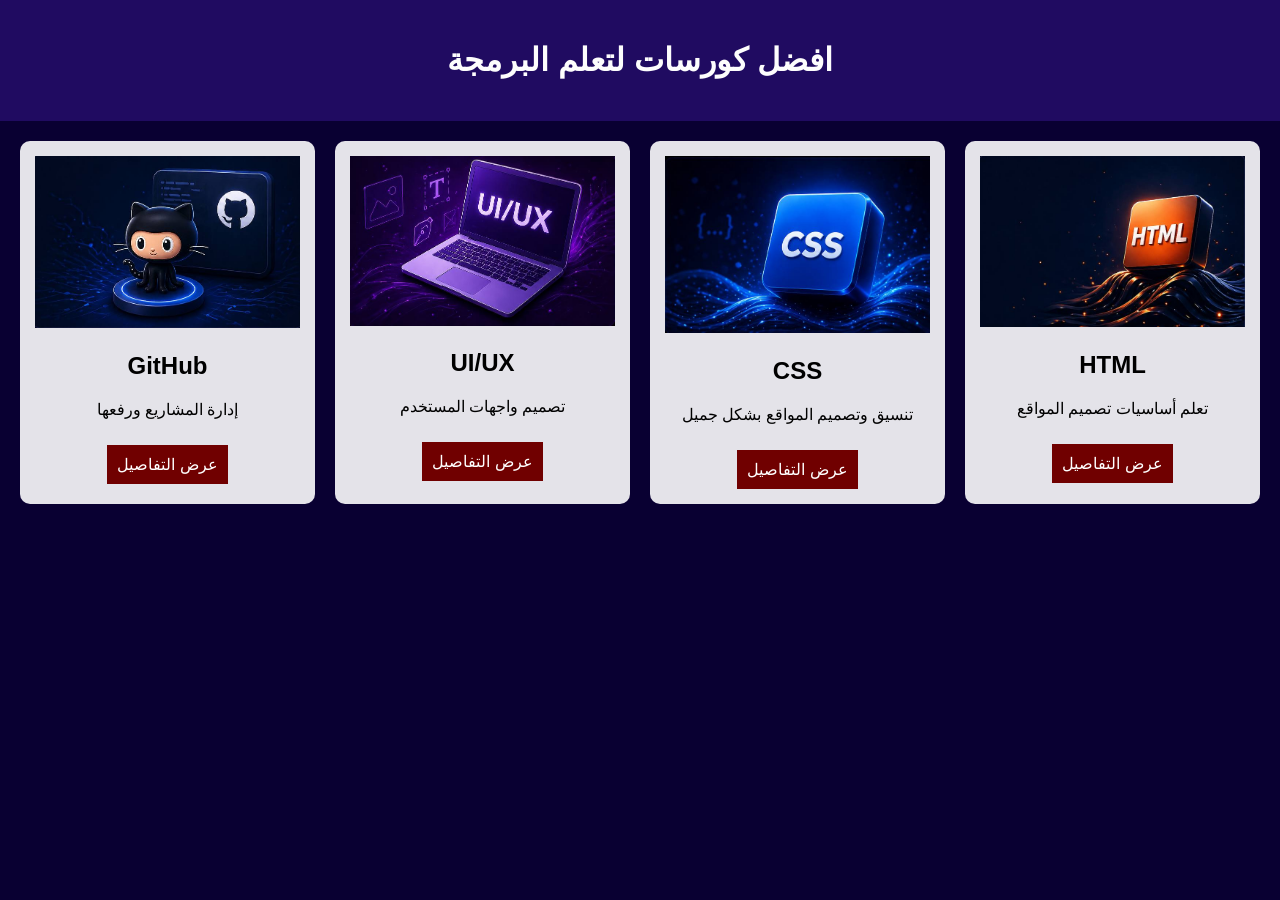
<file: index.html>
<!DOCTYPE html>
<html lang="ar">
<head>
    <meta charset="UTF-8">
 

    <title> كورسات في البرمجه</title>

    <link rel="stylesheet" href="style.css">
</head>
<body>

<header>
    <h1> افضل كورسات لتعلم البرمجة </h1>
</header>

<section class="courses">

    <div class="card">
        <img src="html.jpg">
        <h2>HTML</h2>
        <p>تعلم أساسيات تصميم المواقع</p>
        <a href="course1.html">عرض التفاصيل</a>
    </div>

    <div class="card">
        <img src="css.jpg">
        <h2>CSS</h2>
        <p>تنسيق وتصميم المواقع بشكل جميل</p>
        <a href="course2.html">عرض التفاصيل</a>
    </div>

    <div class="card">
        <img src="ui.jpg">
        <h2>UI/UX</h2>
        <p>تصميم واجهات المستخدم</p>
        <a href="course3.html">عرض التفاصيل</a>
    </div>

    <div class="card">
        <img src="github.jpg">
        <h2>GitHub</h2>
        <p>إدارة المشاريع ورفعها</p>
        <a href="course4.html">عرض التفاصيل</a>
    </div>

</section>

</body>
</html>
</file>
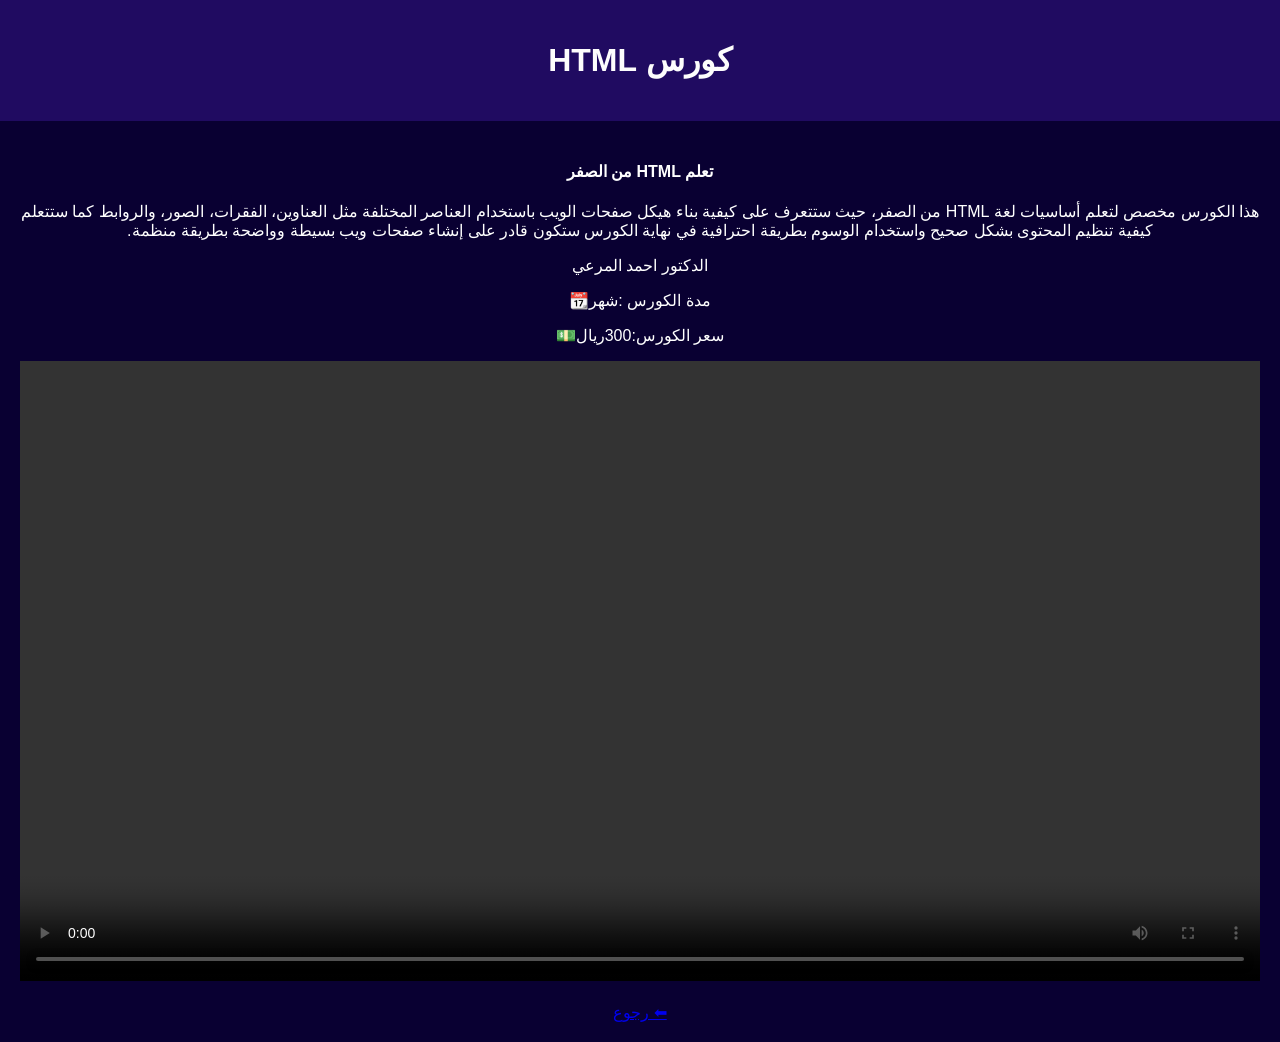
<file: course1.html>
<!DOCTYPE html>
<html lang="ar">
<head>
<meta charset="UTF-8">
<title>HTML</title>
<link rel="stylesheet" href="style.css">
</head>

<body>

<header>
    <h1>كورس HTML</h1>
</header>

<section class="details">
    <h4>تعلم HTML من الصفر</h4>
<p>
هذا الكورس مخصص لتعلم أساسيات لغة HTML من الصفر، حيث ستتعرف على كيفية بناء هيكل صفحات الويب باستخدام العناصر المختلفة مثل العناوين، الفقرات، الصور، والروابط كما ستتعلم كيفية تنظيم المحتوى بشكل صحيح واستخدام الوسوم بطريقة احترافية في نهاية الكورس ستكون قادر على إنشاء صفحات ويب بسيطة وواضحة بطريقة منظمة.
</p>
<p> الدكتور احمد المرعي </p>
<p>مدة الكورس :شهر📆 </p>
<p>سعر الكورس:300ريال💵</p>
 <video controls width="100%">
    <source src="html.mp4.mp4" type="video/mp4">
 
</video>
    <br><br>
    <a href="index.html">⬅ رجوع</a>
</section>

</body>
</html>
</file>
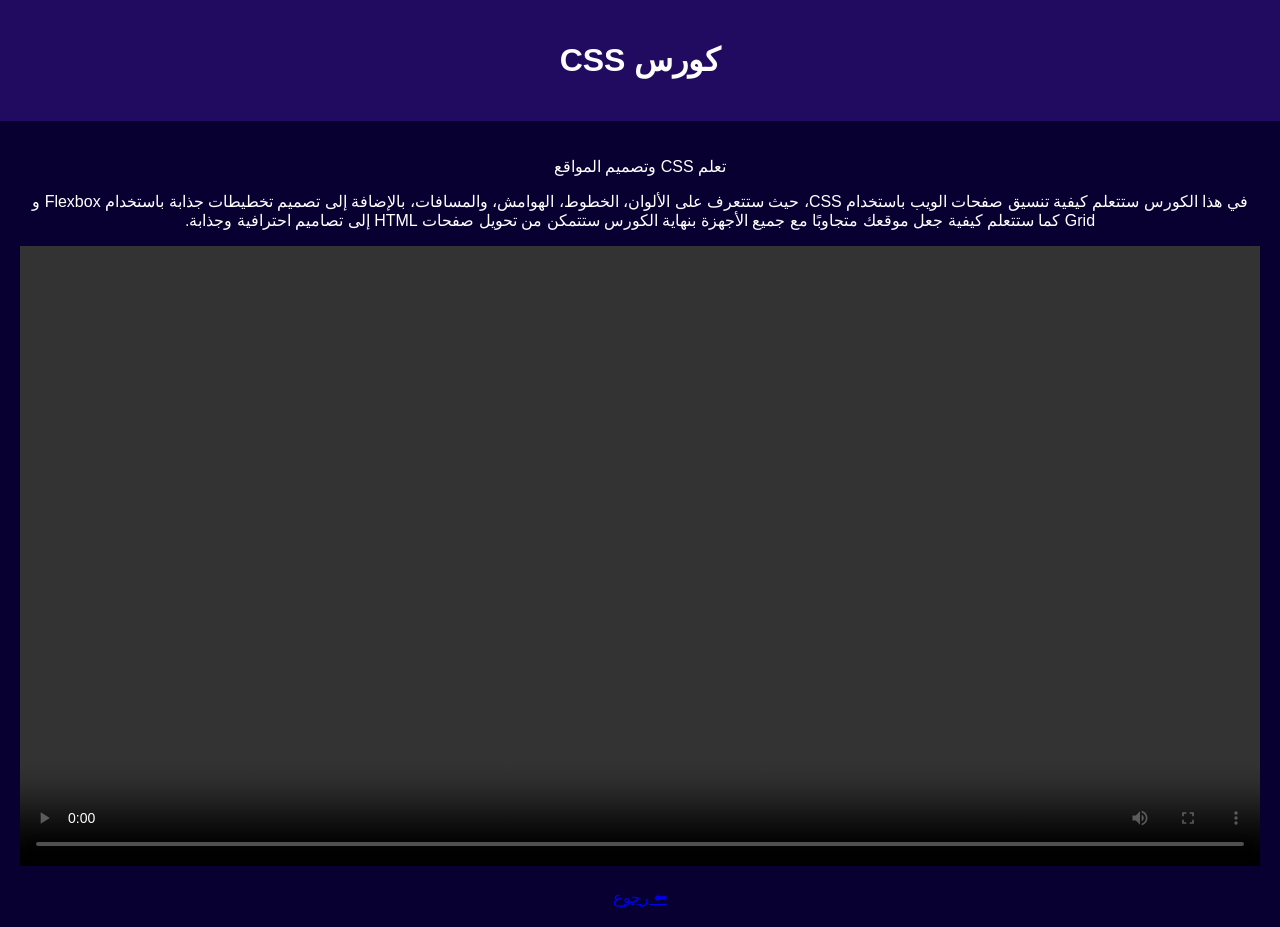
<file: course2.html>
<!DOCTYPE html>
<html lang="ar">
<head>
<meta charset="UTF-8">
<title>CSS</title>
<link rel="stylesheet" href="style.css">
</head>

<body>

<header>
    <h1>كورس CSS</h1>
</header>

<section class="details">
    <p>تعلم CSS وتصميم المواقع</p>
<p>
في هذا الكورس ستتعلم كيفية تنسيق صفحات الويب باستخدام CSS، حيث ستتعرف على الألوان، الخطوط، الهوامش، والمسافات، بالإضافة إلى تصميم تخطيطات جذابة باستخدام Flexbox و Grid كما ستتعلم كيفية جعل موقعك متجاوبًا مع جميع الأجهزة بنهاية الكورس ستتمكن من تحويل صفحات HTML إلى تصاميم احترافية وجذابة.
</p>
       <video controls width="100%">
    <source src="Css.mp4" type="video/mp4">
 
</video>
    <br><br>
    <a href="index.html">⬅ رجوع</a>
</section>

</body>
</html>
</file>
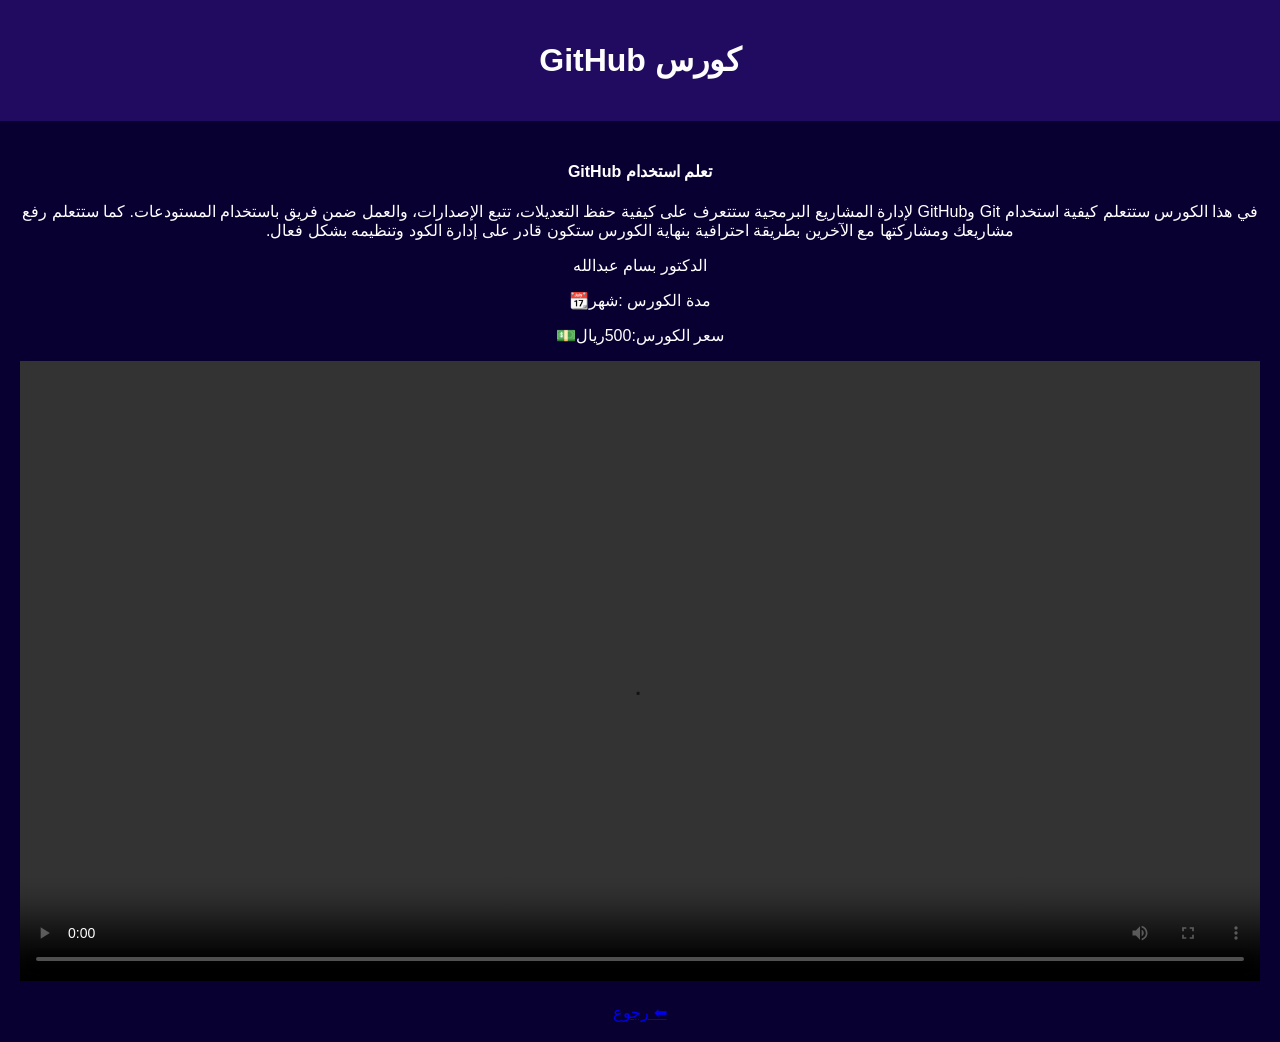
<file: course4.html>
<!DOCTYPE html>
<html lang="ar">
<head>
<meta charset="UTF-8">
<title>GitHub</title>
<link rel="stylesheet" href="style.css">
</head>

<body>

<header>
    <h1>كورس GitHub</h1>
</header>

<section class="details">
    <h4>تعلم استخدام GitHub</h4>
<p>
في هذا الكورس ستتعلم كيفية استخدام Git وGitHub لإدارة المشاريع البرمجية ستتعرف على كيفية حفظ التعديلات، تتبع الإصدارات، والعمل ضمن فريق باستخدام المستودعات. كما ستتعلم رفع مشاريعك ومشاركتها مع الآخرين بطريقة احترافية بنهاية الكورس ستكون قادر على إدارة الكود وتنظيمه بشكل فعال.
</p>
<p> الدكتور بسام عبدالله</p>
<p>مدة الكورس :شهر📆 </p>
<p>سعر الكورس:500ريال💵</p>
    <video controls width="100%">
    <source src="github.mp4.mp4" type="video/mp4">
 
</video>

    <br><br>
    <a href="index.html">⬅ رجوع</a>
</section>

</body>
</html>
</file>
<file: style.css>
body {
    
    font-family: Arial;
    margin: 0;
    direction: rtl;
    background: #090032;
}

header {
    background: #200b61;
    color: rgb(253, 253, 253);
    text-align: center;
    padding: 20px;
}

.courses {
    display: grid;
    grid-template-columns: repeat(auto-fit, minmax(250px, 1fr));
    gap: 20px;
    padding: 20px;
}

.card {
    background: rgb(228, 227, 233);
    padding: 15px;
    border-radius: 10px;
    text-align: center;
}

.card img {
    width: 100%;
}

.card a {
    display: inline-block;
    margin-top: 10px;
    padding: 10px;
    background: #700000;
    color: white;
    text-decoration: none;
}

.details {
    color:white;
    padding: 20px;
    text-align: center;
}

iframe {
    width: 100%;
    height: 300px;
}
</file>
